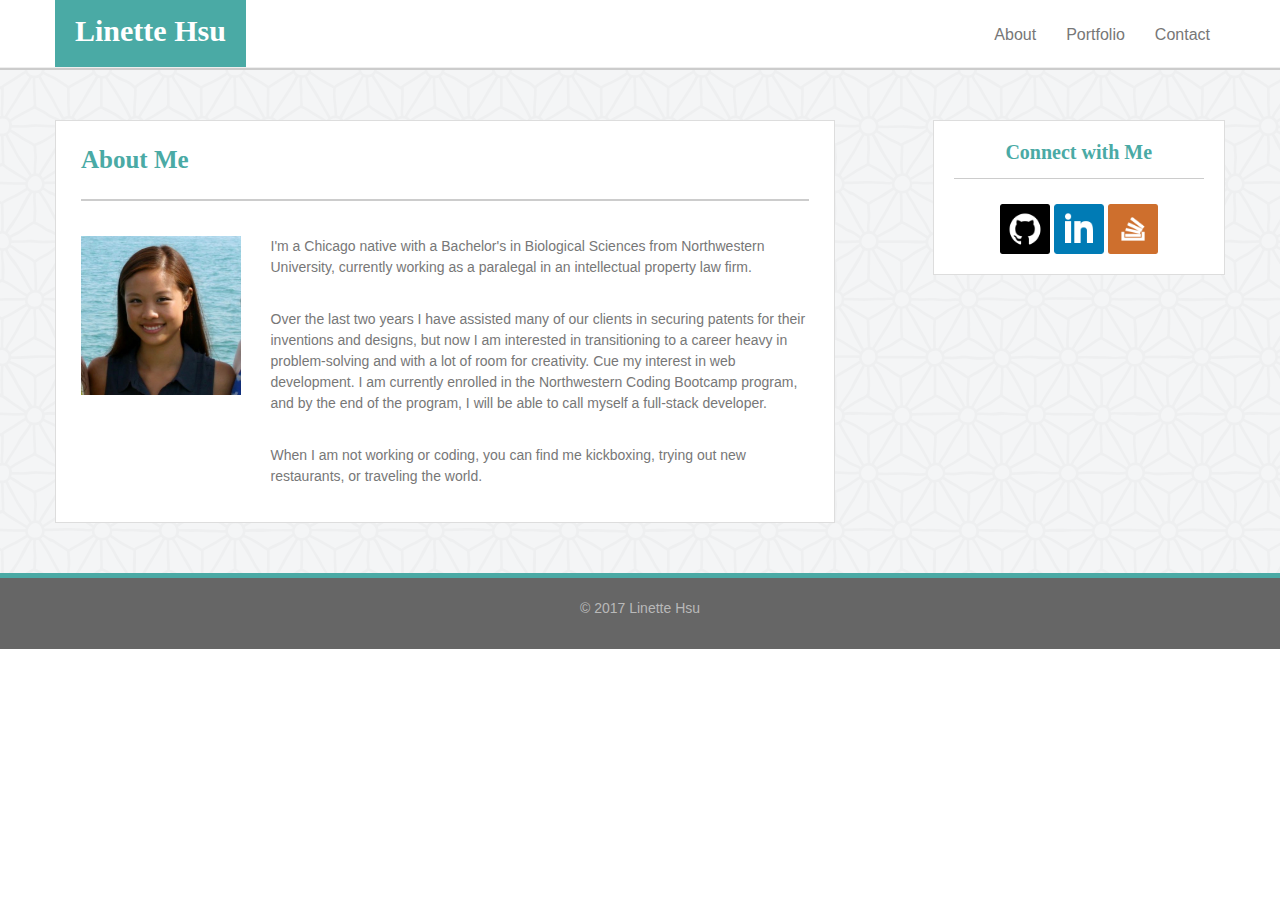
<file: index.html>
<!Doctype html>

<html lang="en-us">

	<head> 
		<meta name="viewport" content="width=device-width, initial-scale=1">
		<meta charset="UTF-8">
		<title>Linette Hsu Portfolio</title>
		<link rel="stylesheet" href="https://maxcdn.bootstrapcdn.com/bootstrap/3.3.7/css/bootstrap.min.css" integrity="sha384-BVYiiSIFeK1dGmJRAkycuHAHRg32OmUcww7on3RYdg4Va+PmSTsz/K68vbdEjh4u" crossorigin="anonymous">
		<link rel="stylesheet" type="text/css" href="assets/css/style.css">
	</head>

	<body>
		<header class="container top">
			<nav class="navbar">
			    <div class="navbar-header">
			      <a class="logo" href="#">Linette Hsu</a>
			    </div>
			    <ul class="nav navbar-nav navbar-right">
			      	<li><a href="index.html">About</a></li>
					<li><a href="portfolio.html">Portfolio</a></li>
					<li><a href="contact.html">Contact</a></li>
			    </ul>
			</nav>
		</header>
		<hr/>
		<div class="main-content">
			<div class=" container">
				<div class="row">
					<div class="col-md-8 col-sm-7 main-section">
						<h2>About Me</h2>
						<div class="row">
							<div class="col-sm-12 col-md-3">
								<img id="profile-picture" src="assets/images/Linette Hsu.jpg" alt="Linette Hsu">
							</div>
							<div class="col-sm-12 col-md-9">
								<p>
									I'm a Chicago native with a Bachelor's in Biological Sciences from Northwestern University, currently working as a paralegal in an intellectual property law firm. 
								</p><br>
								<p> 
									Over the last two years I have assisted many of our clients in securing patents for their inventions and designs, but now I am interested in transitioning to a career heavy in problem-solving and with a lot of room for creativity. Cue my interest in web development. I am currently enrolled in the Northwestern Coding Bootcamp program, and by the end of the program, I will be able to call myself a full-stack developer.
								</p><br>
								<p>	
									When I am not working or coding, you can find me kickboxing, trying out new restaurants, or traveling the world.
								</p>
							</div>
						</div>
					</div>
					<div class="col-md-3 col-md-offset-1 col-sm-4 col-sm-offset-1 social-media">
						<h3>Connect with Me</h3>
						<a href="https://github.com/llh914" target="_blank">
							<img class="icon" src="assets/images/github.png" alt="github">
						</a>
						<a href="https://www.linkedin.com/in/linette-hsu-7ba91a23" target="_blank">
							<img class="icon" src="assets/images/linkedin.png" alt="linkedin">
						</a>
						<a href="http://stackoverflow.com/users/7439526/llh914" target="_blank">
							<img class="icon" src="assets/images/stack.png" alt="stackoverflow">
						</a>
					</div>
				</div>
			</div>
		</div>
		<section class="footer">
			<p>© 2017 Linette Hsu</p>
		</section>
	</body>

</html>
</file>
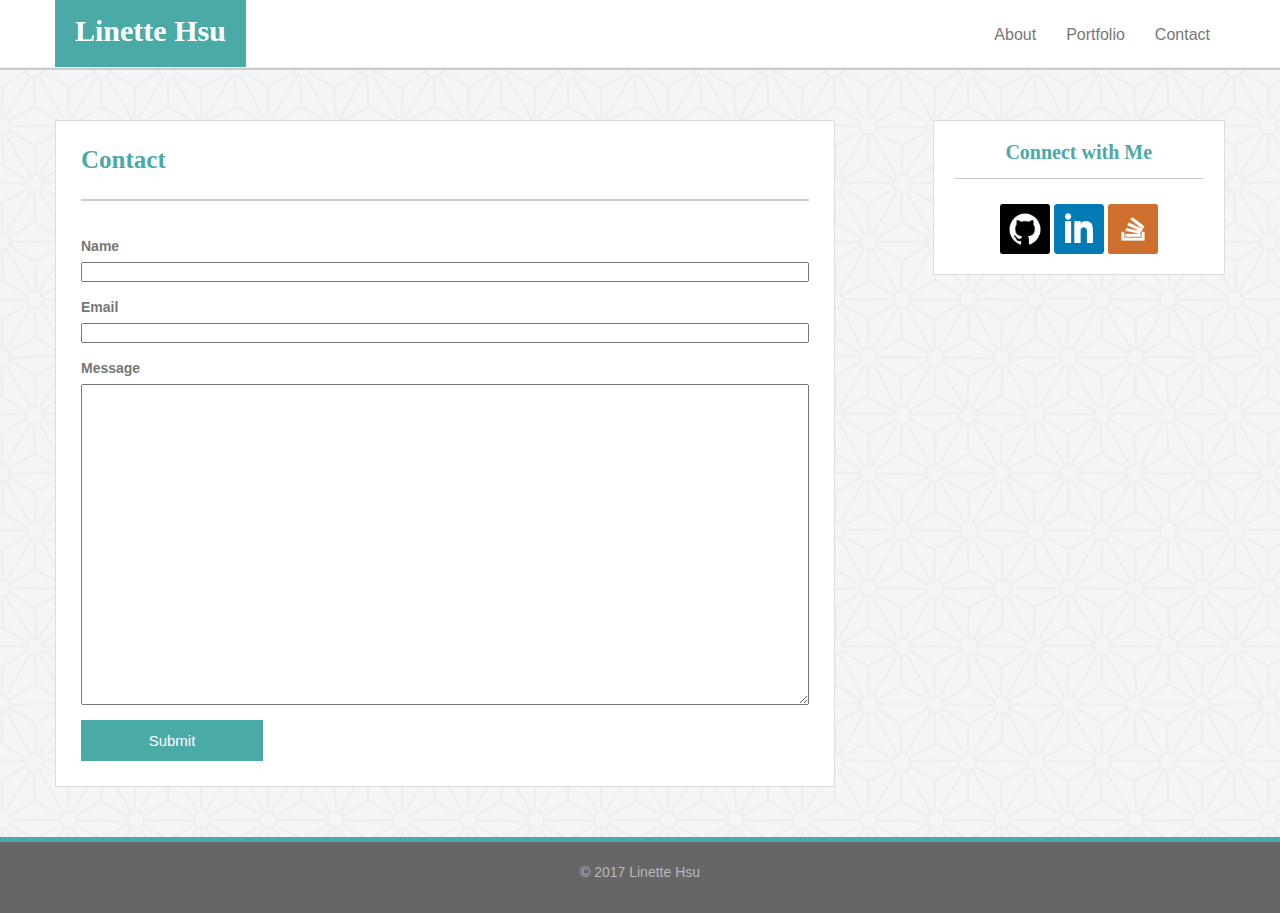
<file: contact.html>
<!Doctype html>

<html lang="en-us">

	<head> 
		<meta name="viewport" content="width=device-width, initial-scale=1">
		<meta charset="UTF-8">
		<title>Linette Hsu Portfolio</title>
		<link rel="stylesheet" href="https://maxcdn.bootstrapcdn.com/bootstrap/3.3.7/css/bootstrap.min.css" integrity="sha384-BVYiiSIFeK1dGmJRAkycuHAHRg32OmUcww7on3RYdg4Va+PmSTsz/K68vbdEjh4u" crossorigin="anonymous">
		<link rel="stylesheet" type="text/css" href="assets/css/style.css">
	</head>

	<body>
		<header class="container">
			<nav class="navbar">
			  <div class="container-fluid">
			    <div class="navbar-header">
			      <a class="logo" href="#">Linette Hsu</a>
			    </div>
			    <ul class="nav navbar-nav navbar-right">
			      	<li><a href="index.html">About</a></li>
					<li><a href="portfolio.html">Portfolio</a></li>
					<li><a href="contact.html">Contact</a></li>
			    </ul>
			  </div>
			</nav>
		</header>
		<hr/>
		<div class="main-content">
			<div class=" container">
				<div class="row">
					<div class="col-md-8 col-sm-7 main-section">
						<h2>Contact</h2>
						<form class="row" action="mailto:linette.hsu13@gmail.com" method="post" enctype="text/plain">
							<label class="col-xs-12">Name</label>
							<input class="col-xs-12 fields input" type ="text" name="name">

							<label class="col-xs-12">Email</label>
							<input class="col-xs-12 fields input" type ="text" name="email">

							<label class="col-xs-12">Message</label>
							<textarea class="col-xs-12 fields" name="message" rows="15"></textarea> 
							<input class=" col-xs-12 col-sm-3 submit" type="submit" value="Submit">
						</form>
					</div>
					<div class="col-md-3 col-md-offset-1 col-sm-4 col-sm-offset-1 social-media">
						<h3>Connect with Me</h3>
						<a href="https://github.com/llh914" target="_blank">
							<img class="icon" src="assets/images/github.png" alt="github">
						</a>
						<a href="https://www.linkedin.com/in/linette-hsu-7ba91a23" target="_blank">
							<img class="icon" src="assets/images/linkedin.png" alt="linkedin">
						</a>
						<a href="http://stackoverflow.com/users/7439526/llh914" target="_blank">
							<img class="icon" src="assets/images/stack.png" alt="stackoverflow">
						</a>
					</div>
				</div>
			</div>
		</div>
		<section class="footer">
			<p>© 2017 Linette Hsu</p>
		</section>
	</body>

</html>
</file>
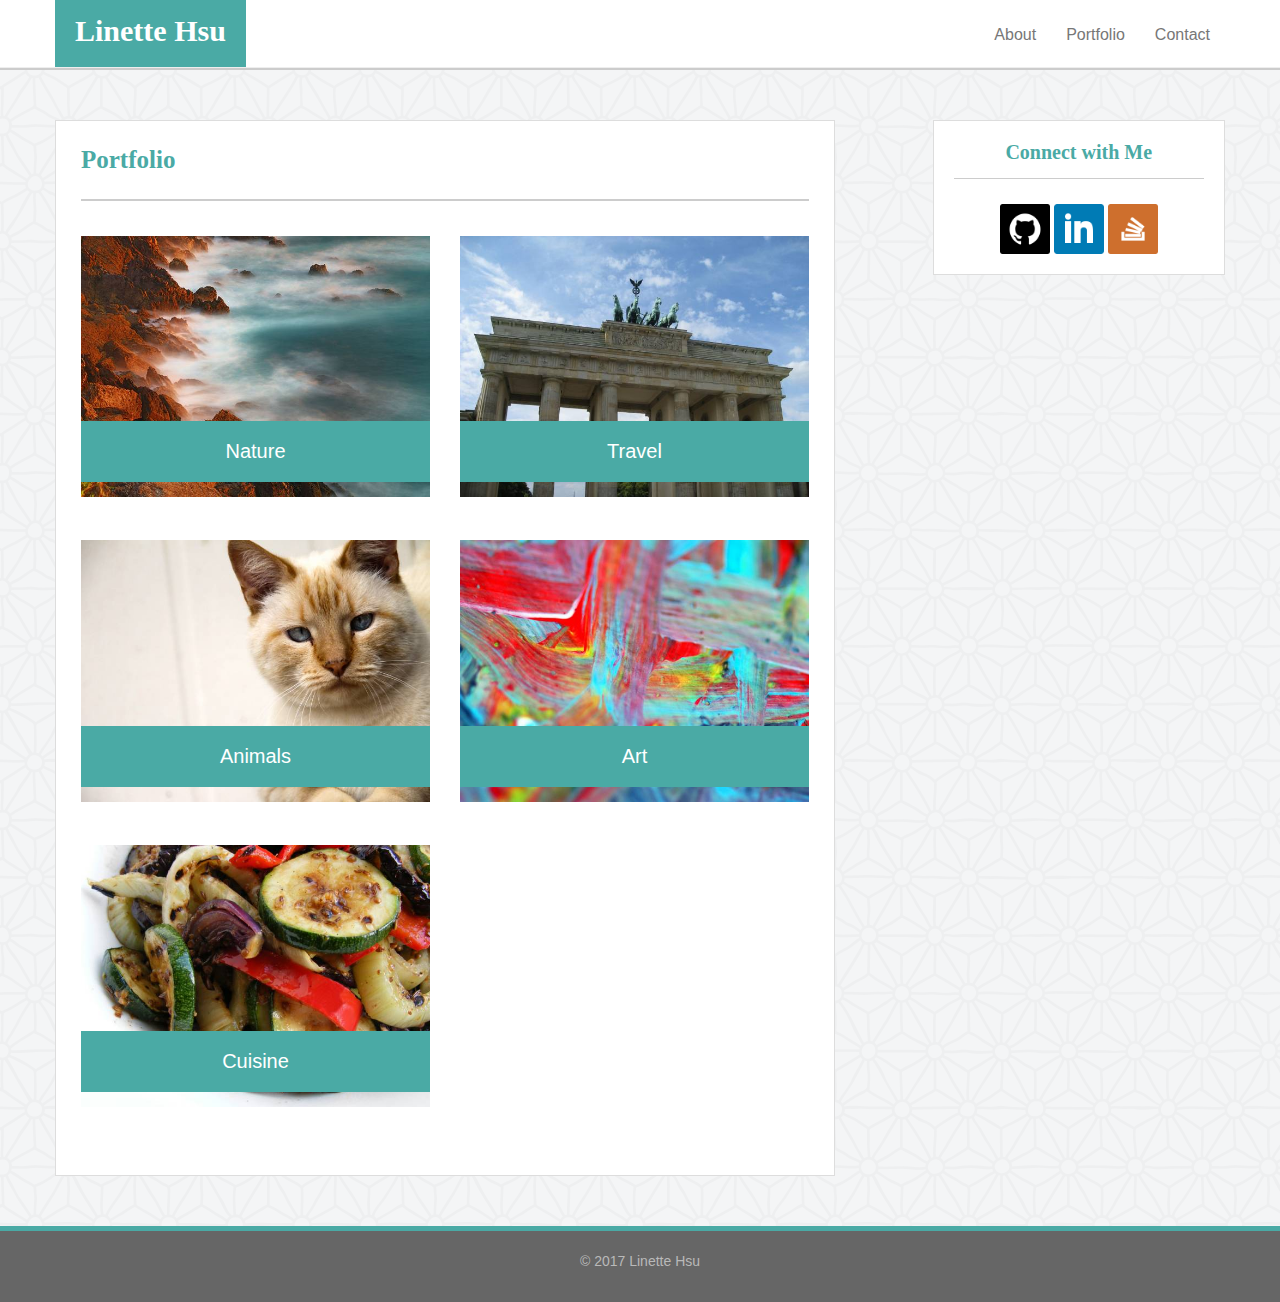
<file: portfolio.html>
<!Doctype html>

<html lang="en-us">

	<head> 
		<meta name="viewport" content="width=device-width, initial-scale=1">
		<meta charset="UTF-8">
		<title>Linette Hsu Portfolio</title>
		<link rel="stylesheet" href="https://maxcdn.bootstrapcdn.com/bootstrap/3.3.7/css/bootstrap.min.css" integrity="sha384-BVYiiSIFeK1dGmJRAkycuHAHRg32OmUcww7on3RYdg4Va+PmSTsz/K68vbdEjh4u" crossorigin="anonymous">
		<link rel="stylesheet" type="text/css" href="assets/css/style.css">
	</head>

	<body>
		<header class="container">
			<nav class="navbar">
			  <div class="container-fluid">
			    <div class="navbar-header">
			      <a class="logo" href="#">Linette Hsu</a>
			    </div>
			    <ul class="nav navbar-nav navbar-right">
			      	<li><a href="index.html">About</a></li>
					<li><a href="portfolio.html">Portfolio</a></li>
					<li><a href="contact.html">Contact</a></li>
			    </ul>
			  </div>
			</nav>
		</header>
		<hr/>
		<div class="main-content">
			<div class=" container">
				<div class="row">
					<div class="col-md-8 col-sm-7 main-section">
						<h2>Portfolio</h2>
						<div class="row">
							<div class="col-md-6">
								<a class="portfolio-link" href="#" target="_blank">
									<img class="portfolio-image" src="assets/images/portfolio1.jpg">
									<span class="portfolio-caption">Nature</span>
								</a>
							</div>

							<div class="col-md-6">
								<a class="portfolio-link" href="#" target="_blank">
									<img class="portfolio-image" src="assets/images/portfolio2.jpg">
									<span class="portfolio-caption">Travel</span>
								</a>
							</div>
							<div class="col-md-6">
								<a class="portfolio-link" href="#" target="_blank">
									<img class="portfolio-image" src="assets/images/portfolio3.jpg">
									<span class="portfolio-caption">Animals</span>
								</a>
							</div>
							<div class="col-md-6">
								<a class="portfolio-link" href="#" target="_blank">
									<img class="portfolio-image" src="assets/images/portfolio4.jpg">
									<span class="portfolio-caption">Art</span>
								</a>
							</div>
							<div class="col-md-6">	
								<a class="portfolio-link" href="#" target="_blank">
									<img class="portfolio-image" src="assets/images/portfolio5.jpg">
									<span class="portfolio-caption">Cuisine</span>
								</a>
							</div>
						</div>
					</div>
					<div class="col-md-3 col-md-offset-1 col-sm-4 col-sm-offset-1 social-media">
						<h3>Connect with Me</h3>
						<a href="https://github.com/llh914" target="_blank">
							<img class="icon" src="assets/images/github.png" alt="github">
						</a>
						<a href="https://www.linkedin.com/in/linette-hsu-7ba91a23" target="_blank">
							<img class="icon" src="assets/images/linkedin.png" alt="linkedin">
						</a>
						<a href="http://stackoverflow.com/users/7439526/llh914" target="_blank">
							<img class="icon" src="assets/images/stack.png" alt="stackoverflow">
						</a>
					</div>
				</div>
			</div>
		</div>
		<section class="footer">
			<p>© 2017 Linette Hsu</p>
		</section>
	</body>

</html>
</file>
<file: assets/css/style.css>
body{
	margin:0;
	color: #777777;
	font-family: 'Arial', 'Helvetica Neue', Helvetica, sans-serif;
	line-height: 150%
}

header.container {
	padding: 0;
}

header {
	color: #ffffff;
	font-family: 'Georgia', Times, Times New Roman, serif;
}

hr {
	margin: 0;
	border-bottom: 2px solid #cccccc;
}

.navbar {
	text-align: center;
	background-color: white;
	margin: 0;
	border: 0;
}

.navbar-header {
	background: #4aaaa5;
	text-align: center;
	padding: 20px;
}

.top {
	padding: 0;
}


.logo {
	color: white;
	font-size: 30px;
	font-family: 'Georgia', Times, Times New Roman, serif;
	font-weight: bold;
}

.logo:hover { 
	color: white;
	text-decoration: none;
}

.navbar-nav {
	margin: 0;
	font-size: 16px;
	padding-top: 10px;
}

.container-fluid {
	padding: 0;
}

a {
	color: #777777;
	font-family: 'Arial', 'Helvetica Neue', Helvetica, sans-serif;
	text-decoration: none;
}

a:hover { 
	color: #4aaaa5; 
}

a:active { 
	color: #b66cff; 
}

h2 {
	color: #4aaaa5;
	font-family: 'Georgia', Times, Times New Roman, serif;
	font-size: 25px;
	border-bottom: 2px solid #cccccc;
	margin-bottom: 35px;
	margin-top: 0;
	padding-bottom: 25px;
	font-weight: bold;
}

h3{
	color: #4aaaa5;
	font-family: 'Georgia', Times, Times New Roman, serif;
	font-size: 20px;
	border-bottom: 1px solid #cccccc;
	margin-bottom: 25px;
	margin-top: 0;
	padding-bottom: 15px;
	font-weight: bold;
}

.main-section {
	border: 1px solid #dddddd;
	background: #ffffff;
	padding: 25px;
	margin-bottom: 25px
}

#profile-picture{
	width: 100%;
	height: auto;
	margin-bottom: 20px;
}

.social-media {
	border: 1px solid #dddddd;
	background: #ffffff;
	text-align: center;
	padding: 20px;
}

.icon{
	width: 50px;
}

.icon:hover {
	outline: 5px solid #4aaaa5;
	outline-offset: 0;
}

.main-content {
	padding-top: 50px;
	padding-bottom: 25px;
	background-image: url("../images/background.png");
}

.portfolio-link {
	position: relative;
	display: inline-block;
	margin-bottom: 43px;
	padding: 0;
}

.portfolio-link:hover {
  -ms-transform: rotate(-10deg);
  -webkit-transform: rotate(-10deg);
  -moz-transform: rotate(-10deg);
  -o-transform: rotate(-10deg);
  transform: rotate(-10deg); 
}

.portfolio-image {
	width: 100%;
	height: auto;
}

.portfolio-caption {
	position: absolute;
	left: 0;
	bottom: 15px;
	background: #4aaaa5;
	color: #ffffff;
	width: 100%;
	text-align: center;
	padding: 20px 0;
	font-size: 20px;
}

form.row {
	margin:0;
}

.fields {
	margin-bottom: 15px;
	color: #777777;
	font-size: 13px;
}

.input{
	height: 20px;	
}

label.col-xs-12 {
	margin-bottom: 5px;
	padding: 0;

}

.submit {
	background: #4aaaa5;
	color: #ffffff;
	border: 0;
	padding: 10px 0;
    font-size: 15px;
}

.footer{
	background:#666666;
	padding: 20px;
	color: #b9b9b9;
	text-align:center;
	border-top: 5px solid #4aaaa5;
}
</file>
